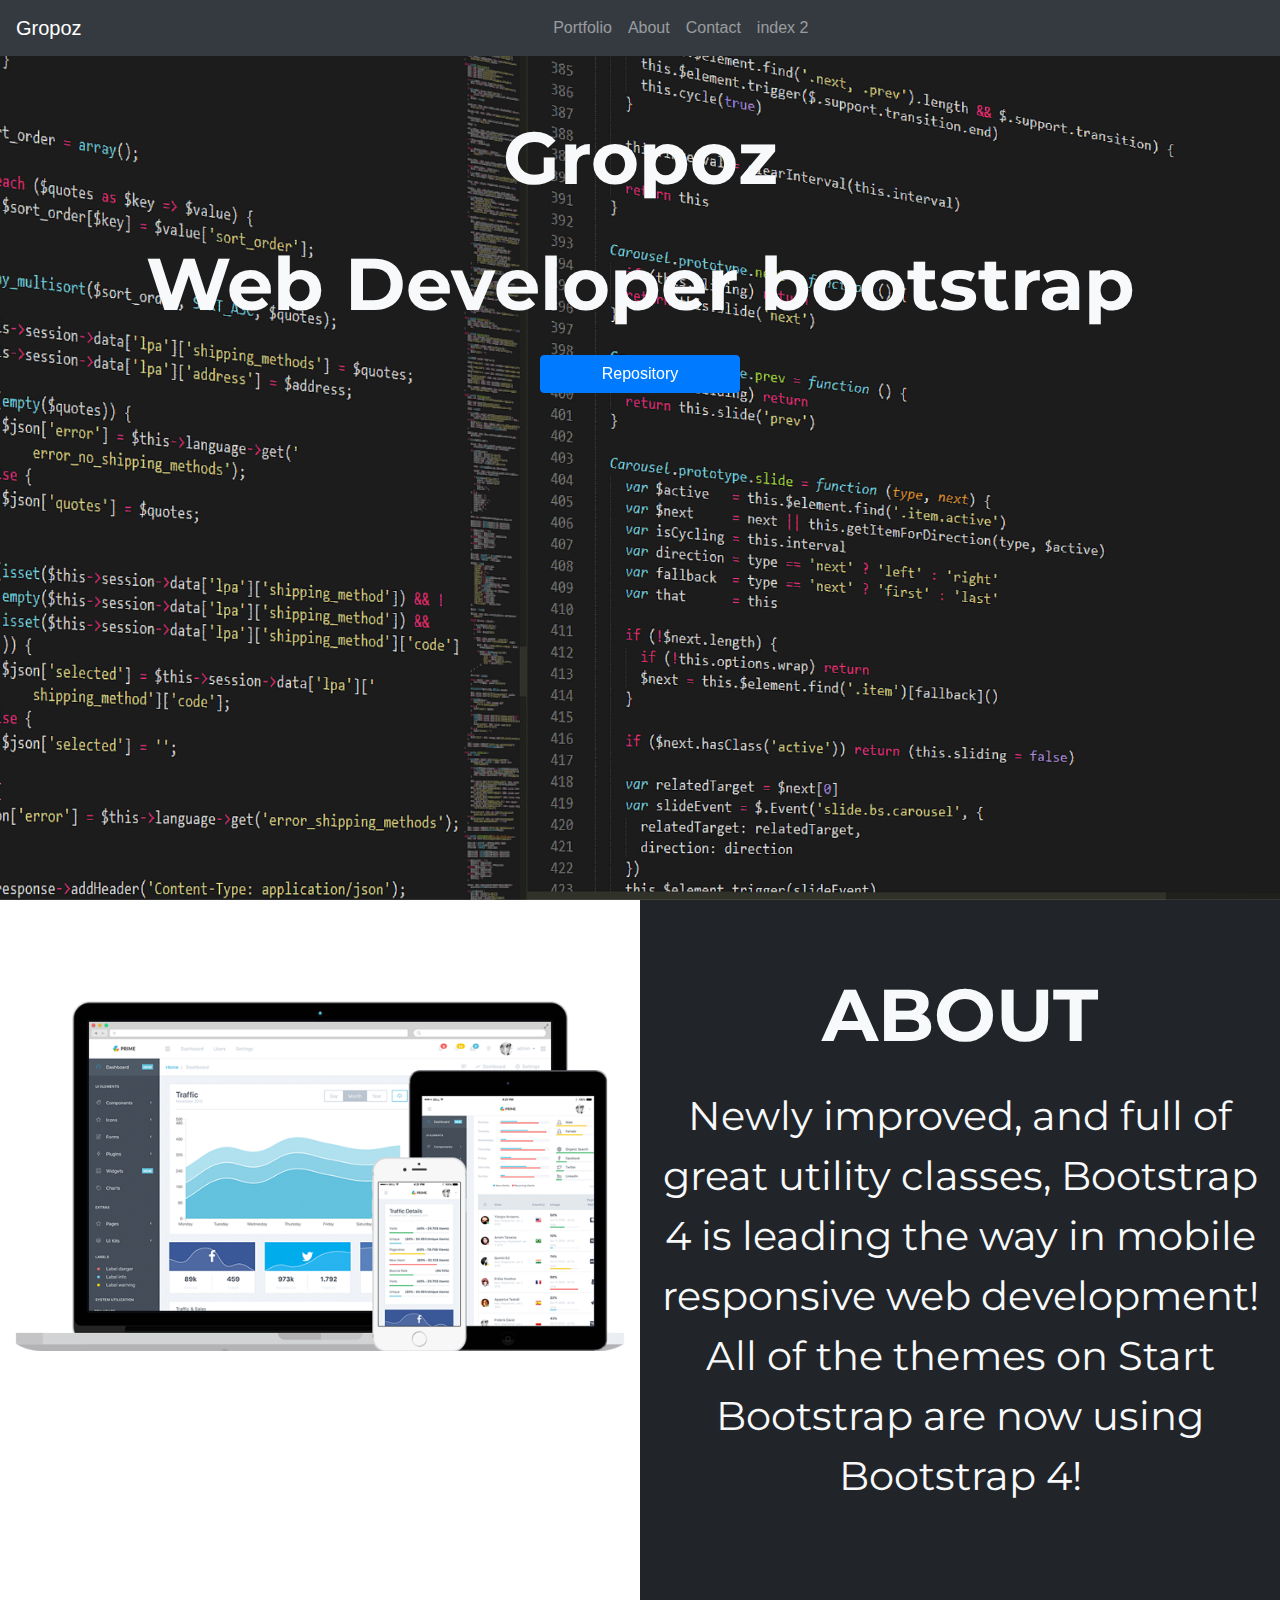
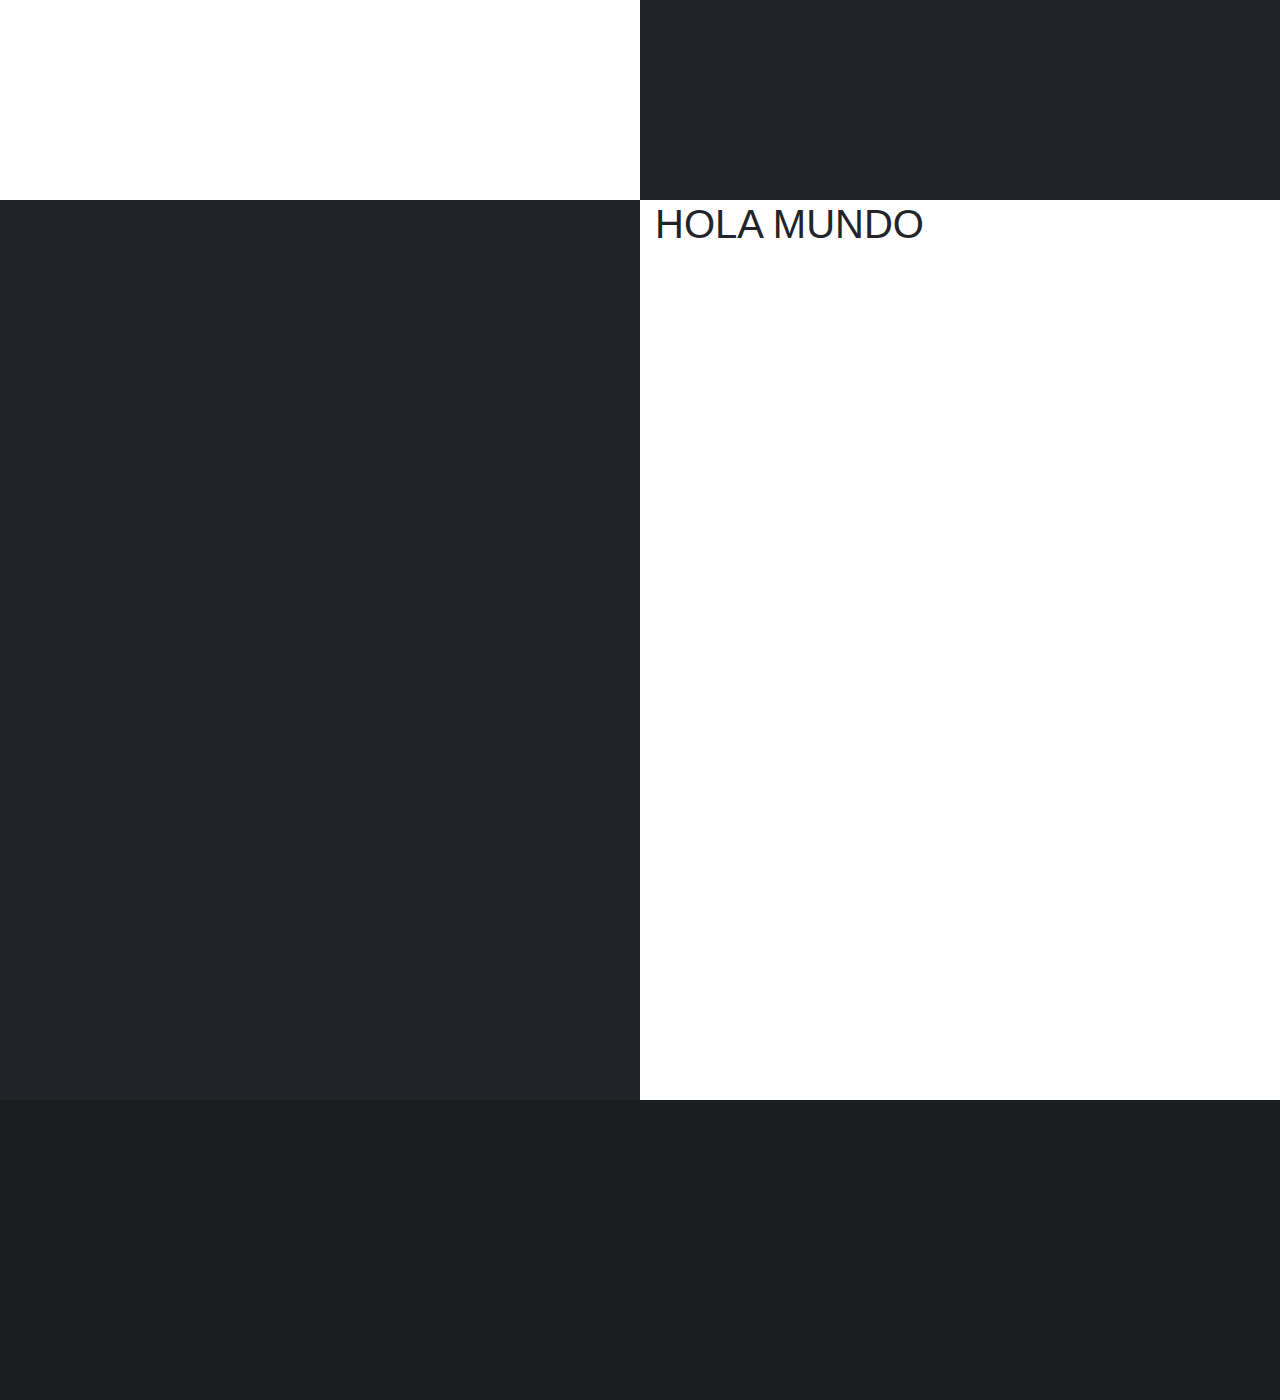
<file: index.html>
<!doctype html>
<html lang="es">
<head>
    <meta charset="UTF-8">
    <meta name="viewport"
          content="width=device-width, user-scalable=no, initial-scale=1.0, maximum-scale=1.0, minimum-scale=1.0">
    <meta http-equiv="X-UA-Compatible" content="ie=edge">

    <link href="https://fonts.googleapis.com/css?family=Montserrat:400,700" rel="stylesheet">
    <link rel="stylesheet" href="css/bootstrap.min.css">
    <link rel="stylesheet" href="css/estilos.css">
    <link rel="stylesheet" href="css/anicollection.css">
    <script src="js/jquery-3.3.1.min.js"></script>

    <!--scroll-->
    <script src="js/smooth-scroll.min.js"></script>
    <script>
        var scroll = new SmoothScroll('a[href*="#"]');

    </script>

    <!--parallax-->
    <script src="js/parallax.js"></script>

    <title>Gropoz</title>
</head>
<body>
<nav class="navbar fixed-top navbar-expand-sm navbar-dark bg-dark esss">
    <button class="navbar-toggler" type="button" data-toggle="collapse" data-target="#nav-content" aria-controls="nav-content" aria-expanded="false" aria-label="Toggle navigation">
        <span class="navbar-toggler-icon"></span>
    </button>

    <!-- Brand -->
    <a class="navbar-brand logo" href="#">Gropoz</a>

    <!-- Links -->
    <div class="collapse navbar-collapse justify-content-md-center" id="nav-content">
        <ul class="navbar-nav">
            <li class="nav-item">
                <a class="nav-link nav-menu" data-scroll href="#sec-1" >Portfolio</a>
            </li>
            <li class="nav-item">
                <a class="nav-link nav-menu" data-scroll href="#sec-2" >About</a>
            </li>
            <li class="nav-item">
                <a class="nav-link nav-menu" data-scroll href="#sec-3" >Contact</a>
            </li>
            <li class="nav-item">
                <a class="nav-link nav-menu" data-scroll href="index2.html" >index 2</a>
            </li>
        </ul>
</nav>

<main>
<!--seccion 1-->
    <div class="parallax-window" data-parallax="scroll" data-image-src="img/fondo.png" data-z-index="1" id="sec-1">
    <div class="container">
        <div class="row">
            <div class="col-md-12 parallax-bock" data-anijs="if: onRunFinished, on: $AniJSNotifier, do: swing animated; if: animationend, on: .balloon, do: swing " >
                <p class=" parallax-text text-center">Gropoz</p>
                <p class=" parallax-text text-center">Web Developer bootstrap</p>
                <div class="text-center">
                <button type="button" class="btn btn-primary parallax-boton ">Repository</button>
                </div>
            </div>
        </div>
    </div>
    </div>

<!--seccion 2-->
    <div class="container-fluid" id="sec-2">
        <div class="row">
            <div class="col-md-6 secciones">
                <img src="img/responsive-prime.png" class="img-fluid sec-2-img" alt="Responsive image">
            </div>
            <div class="col-md-6 secciones" style="background: #212529;" data-anijs="if: scroll, on:window, do: bounceInLeft  animated, before: scrollReveal">
                <p class="parallax-text text-center" style="padding-top: 60px;">ABOUT</p>
                <p class="parallax-text-sub text-center">Newly improved, and full of great utility classes, Bootstrap 4 is leading the way in mobile responsive web development! All of the themes on Start Bootstrap are now using Bootstrap 4!</p>
            </div>
        </div>
    </div>

<!--seccion 3-->
    <div class="container-fluid" id="sec-3">
    <div class="row">
        <div class="col-md-6 secciones" style="background: #212529;" data-anijs="if: scroll, on:window, do: fadeInRightBig  animated, before: scrollReveal"></div>
        <div class="col-md-6 secciones" >
            <h1>HOLA MUNDO</h1>
        </div>
    </div>



</main>

<footer id="sec-4">

</footer>



</body>
<script src="js/anijs-min.js"></script>
<script src="js/anijs-helper-scrollreveal-min.js"></script>
<script src="js/bootstrap.min.js"></script>
</html>
</file>
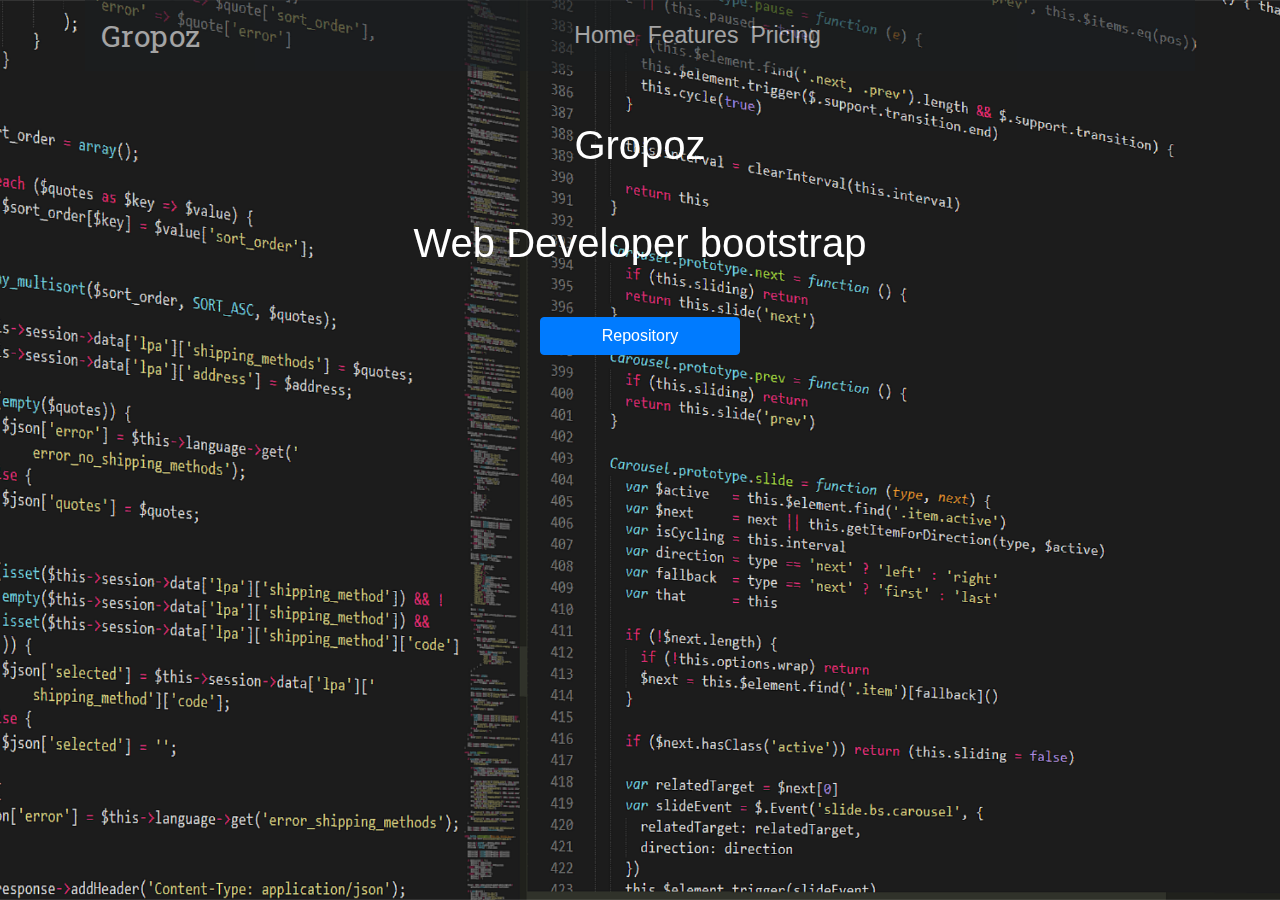
<file: index2.html>
<!doctype html>
<html lang="es">
<head>
    <meta charset="UTF-8">
    <meta name="viewport"
          content="width=device-width, user-scalable=no, initial-scale=1.0, maximum-scale=1.0, minimum-scale=1.0">
    <meta http-equiv="X-UA-Compatible" content="ie=edge">
    <link href="https://fonts.googleapis.com/css?family=Roboto+Slab" rel="stylesheet">
    <link rel="stylesheet" href="css/bootstrap.min.css">
    <link rel="stylesheet" href="css/estilos.css">
    <link rel="stylesheet" href="css/anicollection.css">
    <script src="js/jquery-3.3.1.min.js"></script>

    <!--parallax-->
    <script src="js/parallax.js"></script>

    <script>
        function menu1() {

            $("#menu1").html('');

            $("#menu1").append('<div class="col-md-12">\n' +
                '                    <p class="h1 text-center titulo-index2">Gropoz</p>\n' +
                '                    <p class="h1 text-center titulo-index2">Web Developer bootstrap</p>\n' +
                '                    <button type="button" class="btn btn-primary parallax-boton titulo-index2">Repository</button>\n' +
                '                </div>');


        }
        
        function menu2() {
            $("#menu1").html('');
            $("#menu1").append(' <div class="col-md-12 bloque2">\n' +
                '                    <div class="row">\n' +
                '                        <div class="col-md-5 bloque2-into">\n' +
                '                            <img src="img/album.png" class="img-fluid" alt="Responsive image">\n' +
                '                            <p class="h1 text-center bloque2-into-1">bootstrap 4 </p>\n' +
                '                        </div>\n' +
                '                        <div class="col-md-5 offset-2 bloque2-into"></div>\n' +
                '                    </div>\n' +
                '                </div>');
            
        }

        function menu3() {

            $("#menu1").html('');
            $("#menu1").append('');

        }
    </script>

    <title>Gropoz</title>
</head>
<body>
<header>

    <div class="parallax-window" data-parallax="scroll" data-image-src="img/fondo.png" data-z-index="1" id="sec-1">
      <div class="container">
          <nav class="navbar navbar-expand-lg navbar-dark editmenu ">
              <a class="navbar-brand logo-index2" href="#">Gropoz</a>
              <button class="navbar-toggler " type="button" data-toggle="collapse" data-target="#navbarNav" aria-controls="navbarNav" aria-expanded="false" aria-label="Toggle navigation">
                  <span class="navbar-toggler-icon"></span>
              </button>
              <div class="collapse navbar-collapse  justify-content-md-center text-center" id="navbarNav">
                  <ul class="navbar-nav ">
                      <li class="nav-item ">
                          <button class="color-index2" id="boton1" onclick="menu1()" data-anijs="if: click, on: #boton1, do: bounceIn animated, to: #menu1  ">Home</button>
                      </li>
                      <li class="nav-item">
                          <button class="color-index2" id="boton2"  onclick="menu2()" data-anijs="if: click, on: #boton2, do: bounceIn animated, to: #menu1  ">Features</button>
                      </li>
                      <li class="nav-item">
                          <button class="color-index2" id="boton3" onclick="menu3()" data-anijs="if: click, on: #boton3, do: bounceIn animated, to: #menu1  ">Pricing</button>
                      </li>
                  </ul>
              </div>
          </nav>
      </div>

        <div class="container">
            <div class="row" id="menu1">
                <div class="col-md-12"   data-anijs="if: onRunFinished, on: $AniJSNotifier, do: swing animated; if: animationend, on: .balloon, do: swing " >
                    <p class="h1 text-center titulo-index2">Gropoz</p>
                    <p class="h1 text-center titulo-index2">Web Developer bootstrap</p>
                    <button type="button" class="btn btn-primary parallax-boton titulo-index2">Repository</button>



            </div>
        </div>




    </div>

</header>
</body>

<script src="js/anijs-min.js"></script>
<script src="js/anijs-helper-scrollreveal-min.js"></script>
<script src="js/bootstrap.min.js"></script>
</html>
</file>
<file: css/estilos.css>
footer{
    height: 300px;
    background: #1b1e21;
}


/*parallax---*/
.parallax-window {
    min-height: 400px;
    height: 100vh;
    background: transparent;
    z-index: 1;
    position: relative;
}

@media screen and (max-width: 700px){
    .parallax-bock{
        height: 400px;
        margin-top: 25%;
        background: transparent;
    }
}

@media screen and (min-width: 701px){
    .parallax-bock{
        height: 400px;
        margin-top: 9%;
        background: transparent;
    }
}




@media screen and (max-width: 700px){
    .parallax-text{
        color: #f8f9fa;
        font-family: 'Montserrat', sans-serif ;
        font-weight: bold;
        font-size: 35pt;

    }
}
@media screen and (min-width: 701px) {
    .parallax-text {
        color: #f8f9fa;
        font-family: 'Montserrat', sans-serif;
        font-weight: bold;
        font-size: 46pt;

    }
}
@media screen and (min-width: 995px) {
    .parallax-text {
        color: #f8f9fa;
        font-family: 'Montserrat', sans-serif;
        font-weight: bold;
        font-size: 55pt;

    }
}

@media screen and (max-width: 700px){
    .parallax-text-sub{
        color: #f8f9fa;
        font-family: 'Montserrat', sans-serif ;
        font-weight: normal;
        font-size: 20pt;

    }
}
@media screen and (min-width: 701px) {
    .parallax-text-sub {
        color: #f8f9fa;
        font-family: 'Montserrat', sans-serif;
        font-weight: normal;
        font-size: 25pt;

    }
}
@media screen and (min-width: 995px) {
    .parallax-text-sub {
        color: #f8f9fa;
        font-family: 'Montserrat', sans-serif;
        font-weight: normal;
        font-size: 30pt;

    }
}
.parallax-boton{

    position: center;
    margin-left: auto;
    margin-right: auto;
    display: block;
    width: 200px;
}





/*secciones----------*/




@media screen and (max-width: 760px){
    .secciones{
        height: 80vh;
    }
}

@media screen and (min-width: 761px){
    .secciones{
        height: 100vh;
    }
}

@media screen and (max-width: 760px){
    .sec-2-img{
        margin-top: 60px;

    }
}

@media screen and (min-width: 761px){
    .sec-2-img{
        margin-top: 100px;

    }
}



/*index2---*/


    .editmenu{
        background:#1b1e21;
        opacity: 0.6;
        filter: alpha(opacity=60);



    }

.color-index2{
    color: #ffffff;
    background: transparent;
    border: 0px;
    font-size: 23px;

}

.color-index2:hover{
    color: #c8cbcf;
}

.logo-index2{
    font-family: 'Roboto Slab', serif;
    font-size: 30px;
}

.titulo-index2{
    color: #ffffff;
    margin-top: 50px;
}


/*bloque dos*/

.bloque2{
    padding: 10px;
    background: transparent;
    margin-top: 50px;


}

.bloque2-into{
    height: 400px;
    padding: 5px;
    background-color: rgba(18, 22, 25, 0.66);
    color:#000;
    border-radius: 5px ;

}

.bloque2-into-1{
    color: #ffffff;
    margin-top: 10px;

}
</file>
